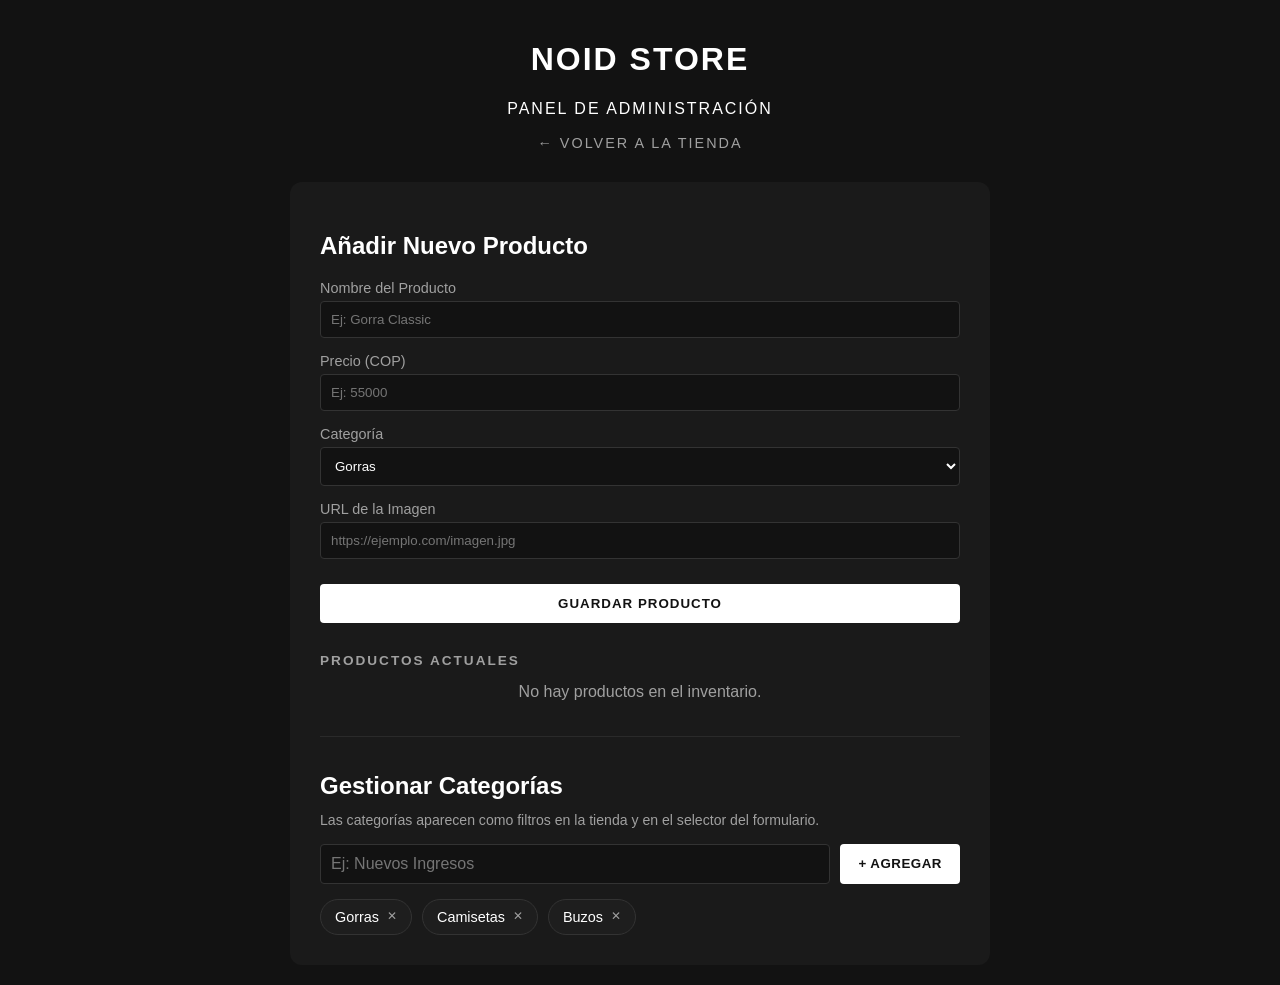
<file: admin.html>
<!DOCTYPE html>
<html lang="es">
<head>
    <meta charset="UTF-8">
    <meta name="viewport" content="width=device-width, initial-scale=1.0">
    <title>Admin - NOID STORE</title>
    <link rel="stylesheet" href="admin.css">
<body>

    <header>
        <h1>NOID STORE</h1>
        <p>Panel de Administración</p>
        <a href="index.html" style="color:#a0a0a0;text-decoration:none;font-size:0.9em;">&larr; Volver a la tienda</a>
    </header>

    <main class="admin-container">

        <h2 id="form-titulo">Añadir Nuevo Producto</h2>

        <form id="form-producto">
            <div class="form-group">
                <label for="nombre">Nombre del Producto</label>
                <input type="text" id="nombre" required placeholder="Ej: Gorra Classic">
            </div>
            <div class="form-group">
                <label for="precio">Precio (COP)</label>
                <input type="number" id="precio" required placeholder="Ej: 55000" min="0">
            </div>
            <div class="form-group">
                <label for="categoria">Categoría</label>
                <select id="categoria">
                    <!-- Las opciones las genera actualizarSelectCategoria() -->
                </select>
            </div>
            <div class="form-group">
                <label for="imagen">URL de la Imagen</label>
                <input type="url" id="imagen" required placeholder="https://ejemplo.com/imagen.jpg">
            </div>

            <button type="submit" class="btn-guardar">Guardar Producto</button>
            <button type="button" id="btn-cancelar" class="btn-cancelar" onclick="cancelarEdicion()">✕ Cancelar edición</button>
        </form>

        <div class="lista-admin" id="lista-admin">
            <h3>Productos Actuales</h3>
        </div>

        <hr class="separador">

        <h2>Gestionar Categorías</h2>
        <p style="color:#a0a0a0;font-size:0.88em;margin-top:-8px;margin-bottom:16px;">
            Las categorías aparecen como filtros en la tienda y en el selector del formulario.
        </p>

        <div class="form-nueva-cat">
            <input type="text" id="nueva-categoria" class="input-categoria"
                   placeholder="Ej: Nuevos Ingresos" maxlength="40">
            <button onclick="agregarCategoria()" class="btn-agregar-cat">+ Agregar</button>
        </div>

        <div id="lista-categorias" class="lista-categorias-tags"></div>

    </main>
    
    <script src="factory.js"></script>
    <script src="admin.js"></script>
</body>
</html>
</file>
<file: admin.css>
header {
        text-align: center;
        margin-bottom: 30px;
        text-transform: uppercase;
        letter-spacing: 2px;
        }       
        
        body {
        font-family: 'Helvetica Neue', Arial, sans-serif;
        background-color: #121212;
        color: #ffffff;
        margin: 0;
        padding: 20px;
        }
        .admin-container {
            max-width: 640px;
            margin: 0 auto;
            background-color: #1a1a1a;
            padding: 30px;
            border-radius: 12px;
        }


        .form-group { margin-bottom: 15px; text-align: left; }
        .form-group label { display: block; margin-bottom: 5px; color: #a0a0a0; font-size: 0.9em; }
        .form-group input,
        .form-group select {
            width: 100%;
            padding: 10px;
            background-color: #121212;
            color: white;
            border: 1px solid #333;
            border-radius: 4px;
            box-sizing: border-box;
            transition: border-color 0.2s;
        }
        .form-group input:focus,
        .form-group select:focus { outline: none; border-color: #ffffff; }


        .btn-guardar {
            width: 100%;
            background-color: #ffffff;
            color: #121212;
            border: none;
            padding: 12px;
            font-weight: bold;
            cursor: pointer;
            text-transform: uppercase;
            margin-top: 10px;
            border-radius: 4px;
            letter-spacing: 1px;
            transition: background-color 0.2s;
        }
        .btn-guardar:hover { background-color: #e0e0e0; }


        .btn-cancelar {
            display: none;
            width: 100%;
            background-color: transparent;
            color: #a0a0a0;
            border: 1px solid #333;
            padding: 10px;
            font-weight: bold;
            cursor: pointer;
            text-transform: uppercase;
            margin-top: 8px;
            border-radius: 4px;
            letter-spacing: 1px;
            transition: border-color 0.2s, color 0.2s;
        }
        .btn-cancelar:hover { border-color: #ffffff; color: #ffffff; }


        .lista-admin { margin-top: 30px; text-align: left; }
        .lista-admin h3 { margin-bottom: 15px; color: #a0a0a0; text-transform: uppercase; font-size: 0.85em; letter-spacing: 2px; }

        .item-admin {
            display: flex;
            justify-content: space-between;
            align-items: center;
            background-color: #121212;
            padding: 12px 15px;
            margin-bottom: 10px;
            border: 1px solid #2a2a2a;
            border-radius: 8px;
            gap: 12px;
            transition: border-color 0.2s;
        }
        .item-admin:hover { border-color: #444; }


        .item-info {
            display: flex;
            align-items: center;
            gap: 12px;
            flex: 1;
            min-width: 0; 
        }
        .item-thumb {
            width: 48px;
            height: 48px;
            object-fit: cover;
            border-radius: 6px;
            background-color: #fff;
            flex-shrink: 0;
        }
        .item-info > div {
            display: flex;
            flex-direction: column;
            gap: 3px;
            min-width: 0;
        }
        .item-info strong {
            white-space: nowrap;
            overflow: hidden;
            text-overflow: ellipsis;
            font-size: 0.95em;
        }
        .item-precio { font-size: 0.85em; color: #a0a0a0; }
        .tag-categoria {
            flex-shrink: 0;
            font-size: 0.75em;
            background-color: #2a2a2a;
            padding: 3px 10px;
            border-radius: 20px;
            color: #a0a0a0;
            white-space: nowrap;
        }


        .item-acciones { display: flex; gap: 8px; flex-shrink: 0; }

        .btn-accion {
            padding: 7px 14px;
            border-radius: 4px;
            cursor: pointer;
            font-size: 0.78em;
            font-weight: bold;
            text-transform: uppercase;
            letter-spacing: 0.5px;
            transition: background-color 0.2s, color 0.2s;
        }
        .btn-editar  { background-color: #ffffff; color: #121212; border: none; }
        .btn-editar:hover  { background-color: #d0d0d0; }
        .btn-eliminar { background-color: transparent; color: #ff4d4d; border: 1px solid #ff4d4d; }
        .btn-eliminar:hover { background-color: #ff4d4d; color: #ffffff; }

        .modo-edicion .admin-container { border: 1px solid #555; }

        .separador { border: none; border-top: 1px solid #2a2a2a; margin: 35px 0; }

        .form-nueva-cat { display: flex; gap: 10px; margin-bottom: 15px; }
        .input-categoria {
            flex: 1;
            padding: 10px;
            background-color: #121212;
            color: white;
            border: 1px solid #333;
            border-radius: 4px;
            font-size: 1em;
            transition: border-color 0.2s;
        }
        .input-categoria:focus { outline: none; border-color: #ffffff; }
        .btn-agregar-cat {
            background-color: #ffffff;
            color: #121212;
            border: none;
            padding: 10px 18px;
            font-weight: bold;
            cursor: pointer;
            text-transform: uppercase;
            border-radius: 4px;
            white-space: nowrap;
            letter-spacing: 0.5px;
            transition: background-color 0.2s;
        }
        .btn-agregar-cat:hover { background-color: #e0e0e0; }

        .lista-categorias-tags { display: flex; flex-wrap: wrap; gap: 10px; min-height: 36px; }
        .categoria-tag {
            display: inline-flex;
            align-items: center;
            gap: 8px;
            background-color: #1e1e1e;
            border: 1px solid #333;
            border-radius: 20px;
            padding: 6px 14px;
            font-size: 0.9em;
            transition: border-color 0.2s;
        }
        .categoria-tag:hover { border-color: #555; }
        .btn-eliminar-cat {
            background: none;
            border: none;
            color: #a0a0a0;
            cursor: pointer;
            font-size: 0.85em;
            padding: 0;
            line-height: 1;
            transition: color 0.2s;
        }
        .btn-eliminar-cat:hover { color: #ff4d4d; }
</file>
